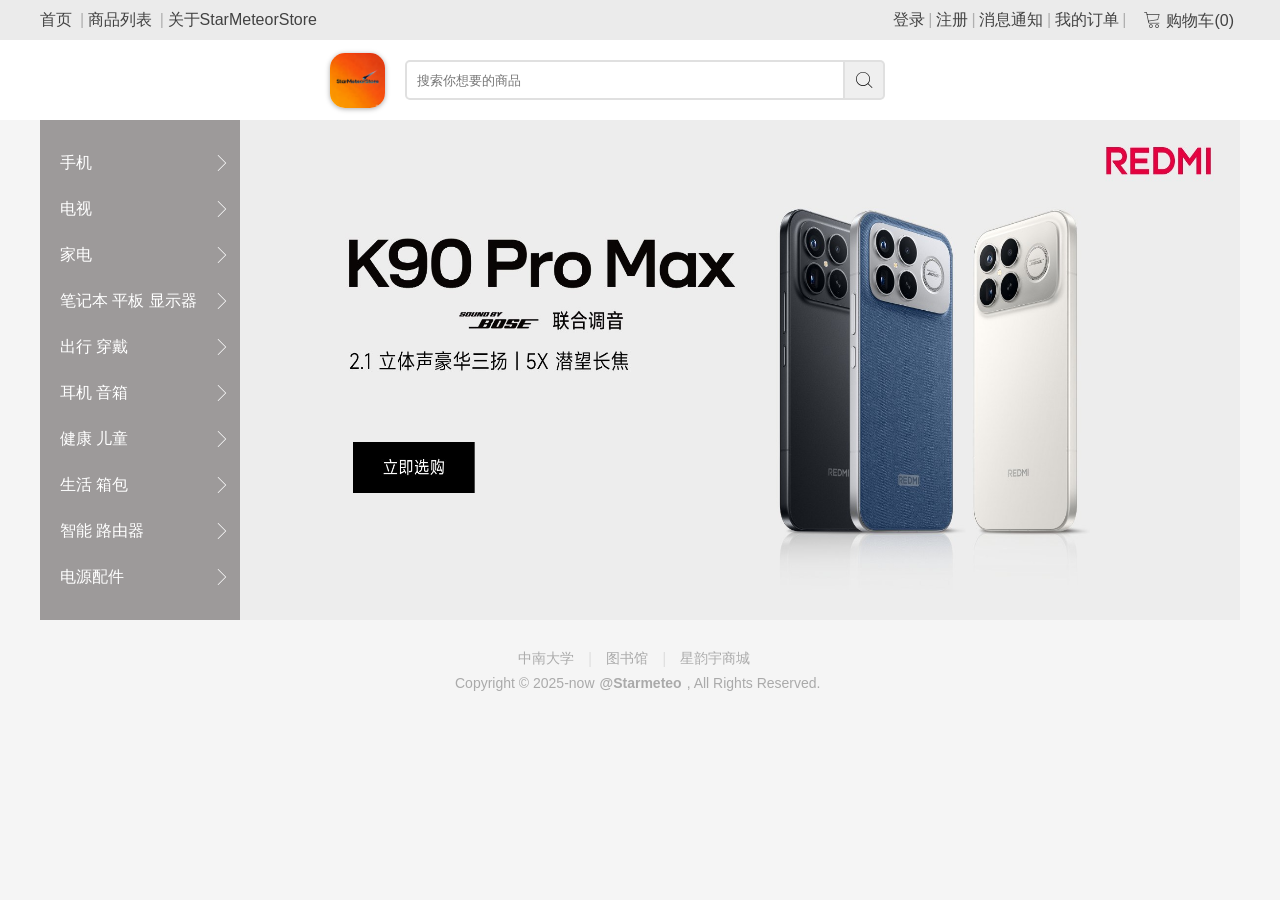
<file: StarMeteorStore/index.html>
<!DOCTYPE html>
<html lang="en">
<head>
    <meta charset="UTF-8">
    <meta name="viewport" content="width=device-width, initial-scale=1.0">
    <title>首页</title>
    <link rel="icon" type="png" size="32x32" href="./images/logo-one.png">
    <link rel="stylesheet" href="./css/reset.css">
    <link rel="stylesheet" href="./css/index.css">
    <link rel="stylesheet" href="./css/iconfont/iconfont.css">
</head>
<body>
    <!--导航栏开始-->
    <div class="top-nav">
        <div class="wrap">
            <ul class="top-nav-left">
                <li>
                    <a href="index.html">首页</a>
                    <span>|</span>
                </li>
                <li>
                    <a href="productlist.html">商品列表</a>
                    <span>|</span>
                    <div class="product-list">
                        <a href="#">手机</a>
                        <a href="#">电脑</a>
                        <a href="#">配件</a>
                    </div>
                    <div class="stri"></div>
                </li>
                <li>
                    <a href="#">关于StarMeteorStore</a>
                </li>
            </ul>
            <ul class="top-nav-right">
                <li><a href="login.html">登录</a><span>|</span></li>
                <li><a href="register.html">注册</a><span>|</span></li>
                <li><a href="#">消息通知</a><span>|</span></li>
                <li><a href="#">我的订单</a><span>|</span></li>
                <li class="cart">
                    <a href="#">
                        <i class="iconfont">&#xe6f2;</i>
                        <i>购物车(0)</i>
                    </a>
                    <div class="cart-list">
                        购物车中还没有商品，赶紧选购吧
                    </div>
                </li>
            </ul>
        </div>
    </div>
    <!--导航栏结束-->
    <!--搜索栏开始-->
    <div class="search-bar">
        <div class="wrap">
            <div class="logo">
                <img src="./images/logo-one.png" alt="logo" class="store-logo">
                <img src="./images/logo-two.png" alt="logo" class="home-logo">
            </div>
            <div class="search">
                <input type="text" placeholder="搜索你想要的商品">
                <button class="iconfont">&#xe710;</button>
            </div>
        </div>
    </div>
    <!--搜索栏结束-->
    <!--Banner开始-->
    <div class="banner">
        <div class="wrap">
            <img class="banner-img" src="./images/banner-img.png" alt="">
            <div class="slide">
                <ul>
                    <li>
                        <a href="#">手机</a>
                        <i class="iconfont">&#xe70c;</i>
                        <div class="slide-list">
                            <ul>
                                <li>
                                    <a href="#">
                                        <img src="./images/phone.png" alt="">
                                        <span>测试手机</span>
                                    </a>
                                </li>
                                <li>
                                    <a href="#">
                                        <img src="./images/phone.png" alt="">
                                        <span>测试手机</span>
                                    </a>
                                </li>
                                <li>
                                    <a href="#">
                                        <img src="./images/phone.png" alt="">
                                        <span>测试手机</span>
                                    </a>
                                </li>
                                <li>
                                    <a href="#">
                                        <img src="./images/phone.png" alt="">
                                        <span>测试手机</span>
                                    </a>
                                </li>
                            </ul>
                        </div>
                    </li>
                    <li>
                        <a href="#">电视</a>
                        <i class="iconfont">&#xe70c;</i>
                    </li>
                    <li>
                        <a href="#">家电</a>
                        <i class="iconfont">&#xe70c;</i>
                    </li>
                    <li>
                        <a href="#">笔记本 平板 显示器</a>
                        <i class="iconfont">&#xe70c;</i>
                    </li>
                    <li>
                        <a href="#">出行 穿戴</a>
                        <i class="iconfont">&#xe70c;</i>
                    </li>
                    <li>
                        <a href="#">耳机 音箱</a>
                        <i class="iconfont">&#xe70c;</i>
                    </li>
                    <li>
                        <a href="#">健康 儿童</a>
                        <i class="iconfont">&#xe70c;</i>
                    </li>
                    <li>
                        <a href="#">生活 箱包</a>
                        <i class="iconfont">&#xe70c;</i>
                    </li>
                    <li>
                        <a href="#">智能 路由器</a>
                        <i class="iconfont">&#xe70c;</i>
                    </li>
                    <li>
                        <a href="#">电源配件</a>
                        <i class="iconfont">&#xe70c;</i>
                    </li>
                </ul>
            </div>
        </div>
    </div>
    <!--Banner结束-->
    <!--页脚开始-->
    <div class="footer">
        <div class="wrap">
            <div class="footer-head">
                <p>中南大学</p><span>|</span>
                <p>图书馆</p><span>|</span>
                <p>星韵宇商城</p>
            </div>
            <div class="footer-root">
                <p class="text-root">Copyright © 2025-now </p>
                <a href="https://github.com/Starmeteo">@Starmeteo</a> 
                <p> , All Rights Reserved.</p>
            </div>
        </div>
    </div>
    <!--页脚结束-->
</body>
</html>
</file>
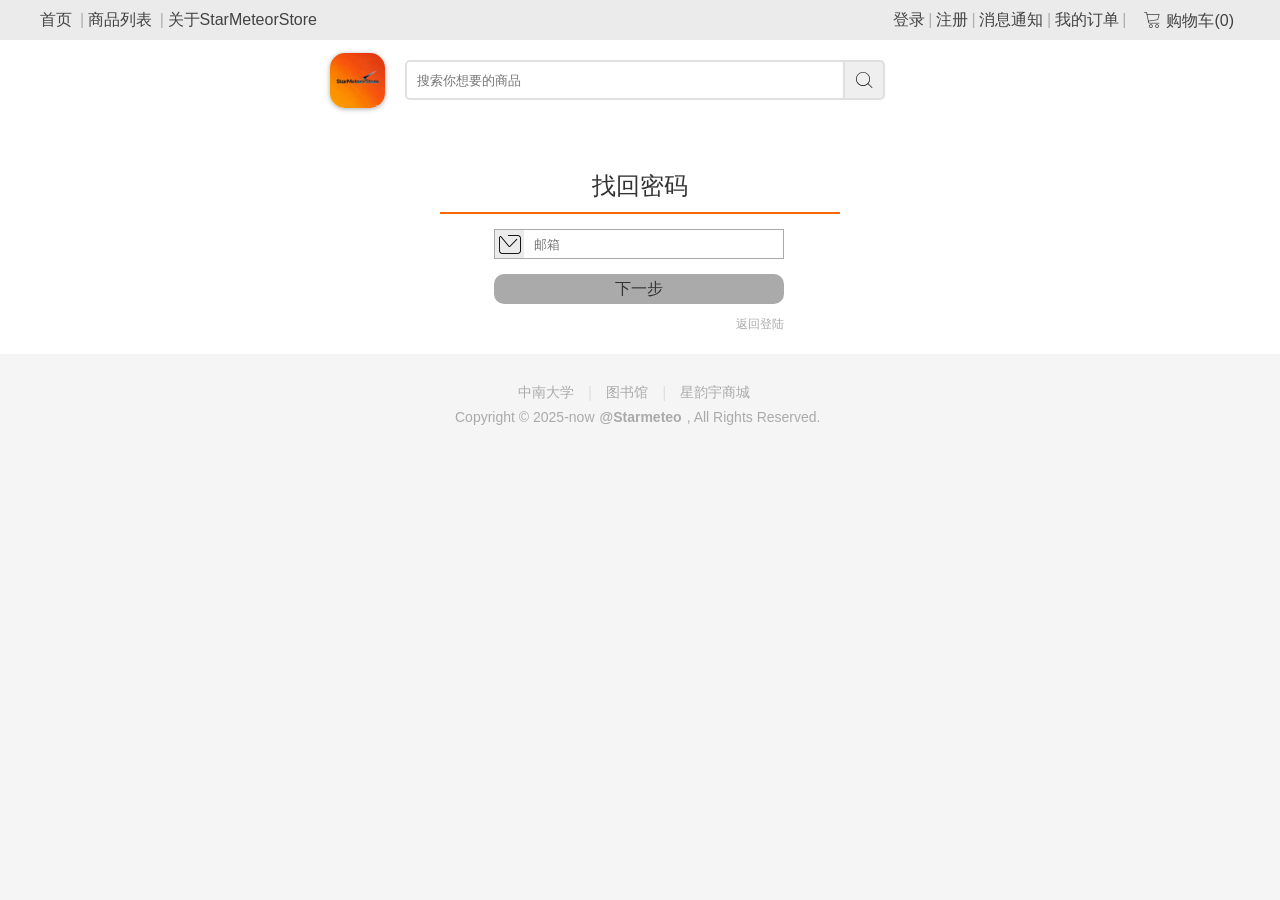
<file: StarMeteorStore/forgotpassword.html>
<!DOCTYPE html>
<html lang="en">
<head>
    <meta charset="UTF-8">
    <meta name="viewport" content="width=device-width, initial-scale=1.0">
    <title>找回密码</title>
    <link rel="icon" type="png" size="32x32" href="./images/logo-one.png">
    <link rel="stylesheet" href="./css/reset.css">
    <link rel="stylesheet" href="./css/index.css">
    <link rel="stylesheet" href="./css/login.css">
    <link rel="stylesheet" href="./css/iconfont/iconfont.css">
</head>
<body>
    <!--导航栏开始-->
    <div class="top-nav">
        <div class="wrap">
            <ul class="top-nav-left">
                <li>
                    <a href="index.html">首页</a>
                    <span>|</span>
                </li>
                <li>
                    <a href="productlist.html">商品列表</a>
                    <span>|</span>
                    <div class="product-list">
                        <a href="#">手机</a>
                        <a href="#">电脑</a>
                        <a href="#">配件</a>
                    </div>
                    <div class="stri"></div>
                </li>
                <li>
                    <a href="#">关于StarMeteorStore</a>
                </li>
            </ul>
            <ul class="top-nav-right">
                <li><a href="login.html">登录</a><span>|</span></li>
                <li><a href="register.html">注册</a><span>|</span></li>
                <li><a href="#">消息通知</a><span>|</span></li>
                <li><a href="#">我的订单</a><span>|</span></li>
                <li class="cart">
                    <a href="#">
                        <i class="iconfont">&#xe6f2;</i>
                        <i>购物车(0)</i>
                    </a>
                    <div class="cart-list">
                        购物车中还没有商品，赶紧选购吧
                    </div>
                </li>
            </ul>
        </div>
    </div>
    <!--导航栏结束-->
    <!--搜索栏开始-->
    <div class="search-bar">
        <div class="wrap">
            <div class="logo">
                <img src="./images/logo-one.png" alt="logo" class="store-logo">
                <img src="./images/logo-two.png" alt="logo" class="home-logo">
            </div>
            <div class="search">
                <input type="text" placeholder="搜索你想要的商品">
                <button class="iconfont">&#xe710;</button>
            </div>
        </div>
    </div>
    <!--搜索栏结束-->
    <!--找回密码界面开始-->
    <div class="content">
        <div class="wrap">
            <div class="login">
                <h3 class="title">找回密码</h3>
                <div class="login-box">
                    <div class="email">
                        <span class="iconfont">&#xe711;</span>
                        <input type="password" placeholder="邮箱">
                    </div>
                    <a href="#">
                        <div class="login-buton">下一步</div>
                    </a>
                    <div class="other">
                        <a href="login.html">返回登陆</a>
                    </div>
                </div>
            </div>
        </div>
    </div>
    <!--找回密码界面结束-->
    <!--页脚开始-->
    <div class="footer">
        <div class="wrap">
            <div class="footer-head">
                <p>中南大学</p><span>|</span>
                <p>图书馆</p><span>|</span>
                <p>星韵宇商城</p>
            </div>
            <div class="footer-root">
                <p class="text-root">Copyright © 2025-now </p>
                <a href="https://github.com/Starmeteo">@Starmeteo</a> 
                <p> , All Rights Reserved.</p>
            </div>
        </div>
    </div>
    <!--页脚结束-->
</body>
</html>
</file>
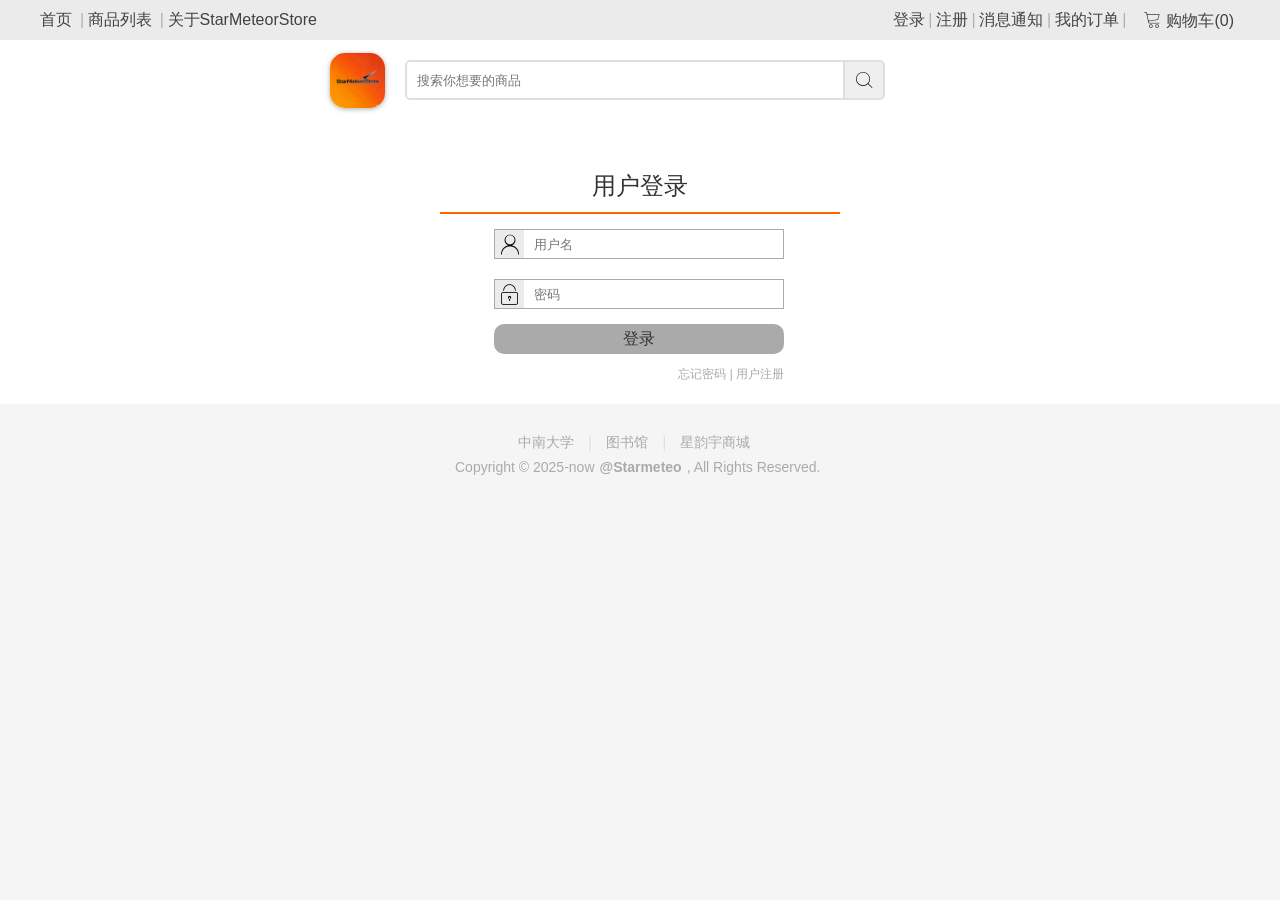
<file: StarMeteorStore/login.html>
<!DOCTYPE html>
<html lang="en">
<head>
    <meta charset="UTF-8">
    <meta name="viewport" content="width=device-width, initial-scale=1.0">
    <title>登录</title>
    <link rel="icon" type="png" size="32x32" href="./images/logo-one.png">
    <link rel="stylesheet" href="./css/reset.css">
    <link rel="stylesheet" href="./css/index.css">
    <link rel="stylesheet" href="./css/login.css">
    <link rel="stylesheet" href="./css/iconfont/iconfont.css">
</head>
<body>
    <!--导航栏开始-->
    <div class="top-nav">
        <div class="wrap">
            <ul class="top-nav-left">
                <li>
                    <a href="index.html">首页</a>
                    <span>|</span>
                </li>
                <li>
                    <a href="productlist.html">商品列表</a>
                    <span>|</span>
                    <div class="product-list">
                        <a href="#">手机</a>
                        <a href="#">电脑</a>
                        <a href="#">配件</a>
                    </div>
                    <div class="stri"></div>
                </li>
                <li>
                    <a href="#">关于StarMeteorStore</a>
                </li>
            </ul>
            <ul class="top-nav-right">
                <li><a href="login.html">登录</a><span>|</span></li>
                <li><a href="register.html">注册</a><span>|</span></li>
                <li><a href="#">消息通知</a><span>|</span></li>
                <li><a href="#">我的订单</a><span>|</span></li>
                <li class="cart">
                    <a href="#">
                        <i class="iconfont">&#xe6f2;</i>
                        <i>购物车(0)</i>
                    </a>
                    <div class="cart-list">
                        购物车中还没有商品，赶紧选购吧
                    </div>
                </li>
            </ul>
        </div>
    </div>
    <!--导航栏结束-->
    <!--搜索栏开始-->
    <div class="search-bar">
        <div class="wrap">
            <div class="logo">
                <img src="./images/logo-one.png" alt="logo" class="store-logo">
                <img src="./images/logo-two.png" alt="logo" class="home-logo">
            </div>
            <div class="search">
                <input type="text" placeholder="搜索你想要的商品">
                <button class="iconfont">&#xe710;</button>
            </div>
        </div>
    </div>
    <!--搜索栏结束-->
    <!--登录界面开始-->
    <div class="content">
        <div class="wrap">
            <div class="login">
                <h3 class="title">用户登录</h3>
                <div class="login-box">
                    <div class="username">
                        <span class="iconfont login-img">&#xe6f3;</span>
                        <input type="text" placeholder="用户名">
                    </div>
                    <div class="password">
                        <span class="iconfont">&#xe76e;</span>
                        <input type="password" placeholder="密码">
                    </div>
                    <a href="index.html">
                        <div class="login-buton">登录</div>
                    </a>
                    <div class="other">
                        <a href="forgotpassword.html">忘记密码</a>
                        <i>|</i>
                        <a href="register.html">用户注册</a>
                    </div>
                </div>
            </div>
        </div>
    </div>
    <!--登陆界面结束-->
    <!--页脚开始-->
    <div class="footer">
        <div class="wrap">
            <div class="footer-head">
                <p>中南大学</p><span>|</span>
                <p>图书馆</p><span>|</span>
                <p>星韵宇商城</p>
            </div>
            <div class="footer-root">
                <p class="text-root">Copyright © 2025-now </p>
                <a href="https://github.com/Starmeteo">@Starmeteo</a> 
                <p> , All Rights Reserved.</p>
            </div>
        </div>
    </div>
    <!--页脚结束-->
</body>
</html>
</file>
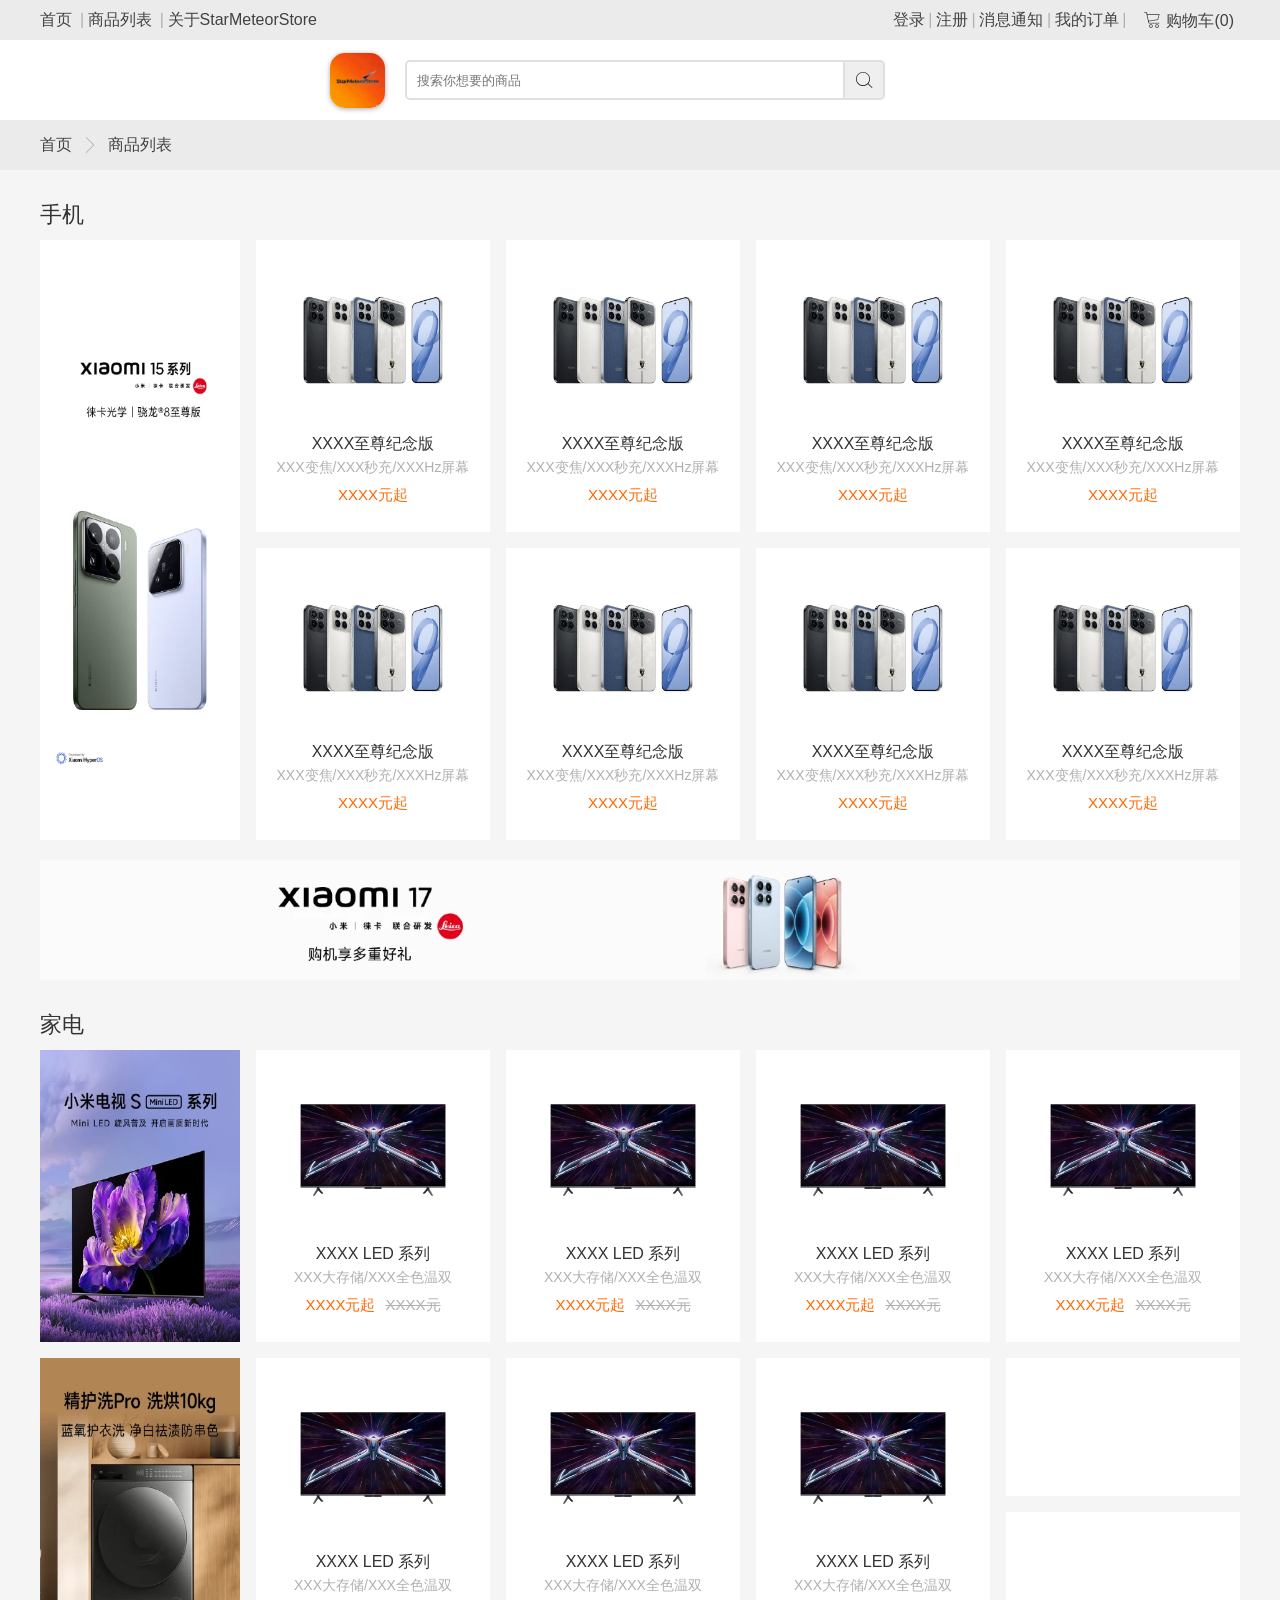
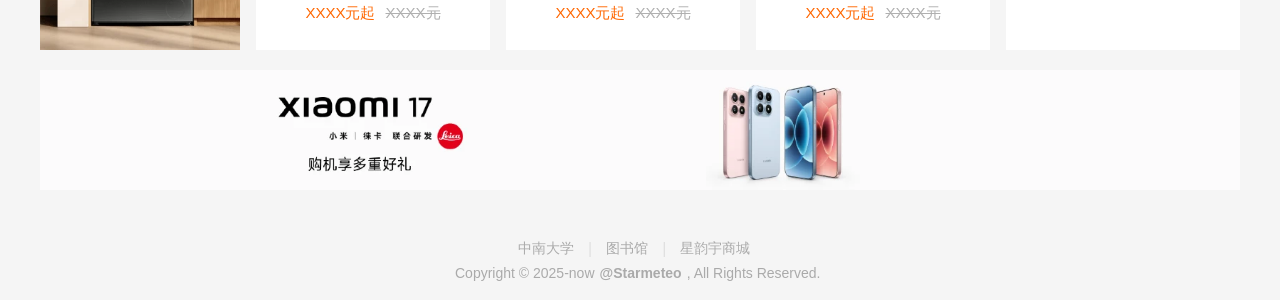
<file: StarMeteorStore/productlist.html>
<!DOCTYPE html>
<html lang="en">
<head>
    <meta charset="UTF-8">
    <meta name="viewport" content="width=device-width, initial-scale=1.0">
    <title>商品列表</title>
    <link rel="icon" type="png" size="32x32" href="./images/logo-one.png">
    <link rel="stylesheet" href="./css/reset.css">
    <link rel="stylesheet" href="./css/index.css">
    <link rel="stylesheet" href="./css/productlist.css">
    <link rel="stylesheet" href="./css/iconfont/iconfont.css">
</head>
<body>
    <!--导航栏开始-->
    <div class="top-nav">
        <div class="wrap">
            <ul class="top-nav-left">
                <li>
                    <a href="index.html">首页</a>
                    <span>|</span>
                </li>
                <li>
                    <a href="productlist.html">商品列表</a>
                    <span>|</span>
                    <div class="product-list">
                        <a href="#">手机</a>
                        <a href="#">电脑</a>
                        <a href="#">配件</a>
                    </div>
                    <div class="stri"></div>
                </li>
                <li>
                    <a href="#">关于StarMeteorStore</a>
                </li>
            </ul>
            <ul class="top-nav-right">
                <li><a href="login.html">登录</a><span>|</span></li>
                <li><a href="register.html">注册</a><span>|</span></li>
                <li><a href="#">消息通知</a><span>|</span></li>
                <li><a href="#">我的订单</a><span>|</span></li>
                <li class="cart">
                    <a href="#">
                        <i class="iconfont">&#xe6f2;</i>
                        <i>购物车(0)</i>
                    </a>
                    <div class="cart-list">
                        购物车中还没有商品，赶紧选购吧
                    </div>
                </li>
            </ul>
        </div>
    </div>
    <!--导航栏结束-->
    <!--搜索栏开始-->
    <div class="search-bar">
        <div class="wrap">
            <div class="logo">
                <img src="./images/logo-one.png" alt="logo" class="store-logo">
                <img src="./images/logo-two.png" alt="logo" class="home-logo">
            </div>
            <div class="search">
                <input type="text" placeholder="搜索你想要的商品">
                <button class="iconfont">&#xe710;</button>
            </div>
        </div>
    </div>
    <!--搜索栏结束-->
    <!--索引栏开始-->
    <div class="index-bar">
        <div class="wrap">
            <a href="index.html">首页</a>
            <i class="iconfont">&#xe70c;</i>
            <a href="productlist.html">商品列表</a>
        </div>
    </div>
    <!--索引栏结束-->
    <!--内容开始-->
    <div class="content">
        <div class="wrap">
            <!--手机商品开始-->
            <div class="phone">
                <h3 class="title">手机</h3>
                <div class="phone-box">
                    <div class="phone-box-left">
                        <a href="#">
                            <img src="./images/phone-left.png" alt="">
                        </a>
                    </div>
                    <div class="phone-box-right">
                        <div class="item">
                            <a href="#">
                                <img class="item-img" src="./images/phone-item1.png" alt="">
                                <p class="item-name">XXXX至尊纪念版</p>
                                <p class="item-desc">XXX变焦/XXX秒充/XXXHz屏幕</p>
                                <p class="item-price">XXXX元起</p>
                            </a>
                        </div>
                        <div class="item">
                            <a href="#">
                                <img class="item-img" src="./images/phone-item1.png" alt="">
                                <p class="item-name">XXXX至尊纪念版</p>
                                <p class="item-desc">XXX变焦/XXX秒充/XXXHz屏幕</p>
                                <p class="item-price">XXXX元起</p>
                            </a>
                        </div>
                        <div class="item">
                            <a href="#">
                                <img class="item-img" src="./images/phone-item1.png" alt="">
                                <p class="item-name">XXXX至尊纪念版</p>
                                <p class="item-desc">XXX变焦/XXX秒充/XXXHz屏幕</p>
                                <p class="item-price">XXXX元起</p>
                            </a>
                        </div>
                        <div class="item">
                            <a href="#">
                                <img class="item-img" src="./images/phone-item1.png" alt="">
                                <p class="item-name">XXXX至尊纪念版</p>
                                <p class="item-desc">XXX变焦/XXX秒充/XXXHz屏幕</p>
                                <p class="item-price">XXXX元起</p>
                            </a>
                        </div>
                        <div class="item">
                            <a href="#">
                                <img class="item-img" src="./images/phone-item1.png" alt="">
                                <p class="item-name">XXXX至尊纪念版</p>
                                <p class="item-desc">XXX变焦/XXX秒充/XXXHz屏幕</p>
                                <p class="item-price">XXXX元起</p>
                            </a>
                        </div>
                        <div class="item">
                            <a href="#">
                                <img class="item-img" src="./images/phone-item1.png" alt="">
                                <p class="item-name">XXXX至尊纪念版</p>
                                <p class="item-desc">XXX变焦/XXX秒充/XXXHz屏幕</p>
                                <p class="item-price">XXXX元起</p>
                            </a>
                        </div>
                        <div class="item">
                            <a href="#">
                                <img class="item-img" src="./images/phone-item1.png" alt="">
                                <p class="item-name">XXXX至尊纪念版</p>
                                <p class="item-desc">XXX变焦/XXX秒充/XXXHz屏幕</p>
                                <p class="item-price">XXXX元起</p>
                            </a>
                        </div>
                        <div class="item">
                            <a href="#">
                                <img class="item-img" src="./images/phone-item1.png" alt="">
                                <p class="item-name">XXXX至尊纪念版</p>
                                <p class="item-desc">XXX变焦/XXX秒充/XXXHz屏幕</p>
                                <p class="item-price">XXXX元起</p>
                            </a>
                        </div>
                    </div>
                </div>
                <div class="ad-img">
                    <a href="#">
                        <img src="./images/ad-img.png" alt="">
                    </a>
                </div>
            </div>
            <!--手机商品结束-->
            <!--家电商品开始-->
            <div class="elc">
                <h3 class="title">家电</h3>
                <div class="elc-box">
                    <div class="item elc-item">
                        <a href="#">
                            <img src="./images/elc-left1.png" alt="">
                        </a>
                    </div>
                    <div class="item">
                        <a href="#">
                            <img class="item-img" src="./images/elc-item1.png" alt="">
                            <p class="item-name">XXXX LED 系列</p>
                            <p class="item-desc">XXX大存储/XXX全色温双色/XXXHz超高刷</p>
                            <p class="item-price">XXXX元起<del>XXXX元</del></p>
                        </a>
                    </div>
                    <div class="item">
                        <a href="#">
                            <img class="item-img" src="./images/elc-item1.png" alt="">
                            <p class="item-name">XXXX LED 系列</p>
                            <p class="item-desc">XXX大存储/XXX全色温双色/XXXHz超高刷</p>
                            <p class="item-price">XXXX元起<del>XXXX元</del></p>
                        </a>
                    </div>
                    <div class="item">
                        <a href="#">
                            <img class="item-img" src="./images/elc-item1.png" alt="">
                            <p class="item-name">XXXX LED 系列</p>
                            <p class="item-desc">XXX大存储/XXX全色温双色/XXXHz超高刷</p>
                            <p class="item-price">XXXX元起<del>XXXX元</del></p>
                        </a>
                    </div>
                    <div class="item">
                        <a href="#">
                            <img class="item-img" src="./images/elc-item1.png" alt="">
                            <p class="item-name">XXXX LED 系列</p>
                            <p class="item-desc">XXX大存储/XXX全色温双色/XXXHz超高刷</p>
                            <p class="item-price">XXXX元起<del>XXXX元</del></p>
                        </a>
                    </div>
                    <div class="item elc-item">
                        <a href="#">
                            <img src="./images/elc-left2.png" alt="">
                        </a>
                    </div>
                    <div class="item">
                        <a href="#">
                            <img class="item-img" src="./images/elc-item1.png" alt="">
                            <p class="item-name">XXXX LED 系列</p>
                            <p class="item-desc">XXX大存储/XXX全色温双色/XXXHz超高刷</p>
                            <p class="item-price">XXXX元起<del>XXXX元</del></p>
                        </a>
                    </div>
                    <div class="item">
                        <a href="#">
                            <img class="item-img" src="./images/elc-item1.png" alt="">
                            <p class="item-name">XXXX LED 系列</p>
                            <p class="item-desc">XXX大存储/XXX全色温双色/XXXHz超高刷</p>
                            <p class="item-price">XXXX元起<del>XXXX元</del></p>
                        </a>
                    </div>
                    <div class="item">
                        <a href="#">
                            <img class="item-img" src="./images/elc-item1.png" alt="">
                            <p class="item-name">XXXX LED 系列</p>
                            <p class="item-desc">XXX大存储/XXX全色温双色/XXXHz超高刷</p>
                            <p class="item-price">XXXX元起<del>XXXX元</del></p>
                        </a>
                    </div>
                    <div class="item-last">
                        <div class="brick"></div>
                        <div class="brick"></div>
                    </div>
                </div>
                <div class="ad-img">
                    <a href="#">
                        <img src="./images/ad-img.png" alt="">
                    </a>
                </div>
            </div>
            <!--家电商品结束-->
        </div>
    </div>
    <!--内容结束-->
    <!--页脚开始-->
    <div class="footer">
        <div class="wrap">
            <div class="footer-head">
                <p>中南大学</p><span>|</span>
                <p>图书馆</p><span>|</span>
                <p>星韵宇商城</p>
            </div>
            <div class="footer-root">
                <p class="text-root">Copyright © 2025-now </p>
                <a href="https://github.com/Starmeteo">@Starmeteo</a> 
                <p> , All Rights Reserved.</p>
            </div>
        </div>
    </div>
    <!--页脚结束-->
</body>
</html>
</file>
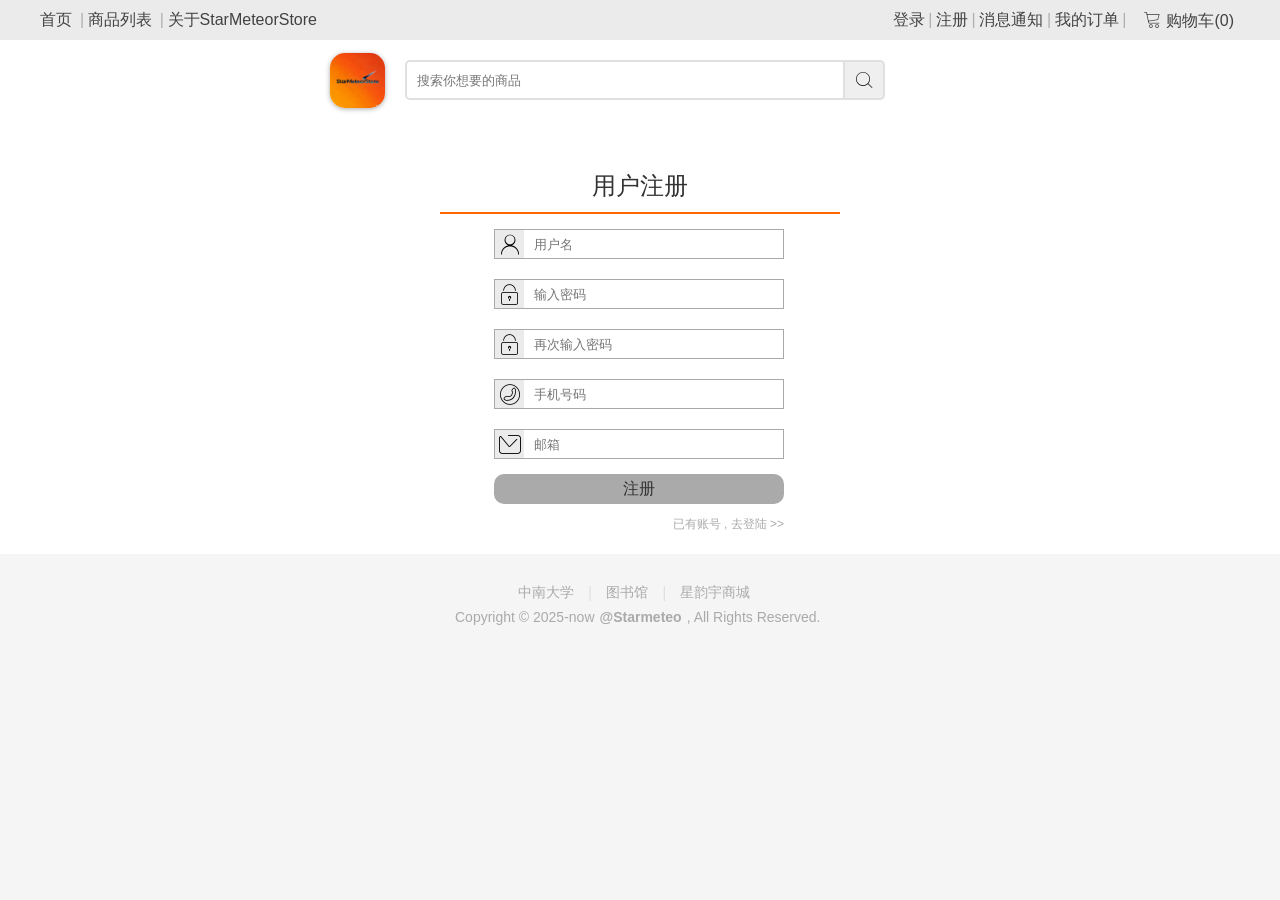
<file: StarMeteorStore/register.html>
<!DOCTYPE html>
<html lang="en">
<head>
    <meta charset="UTF-8">
    <meta name="viewport" content="width=device-width, initial-scale=1.0">
    <title>注册</title>
    <link rel="icon" type="png" size="32x32" href="./images/logo-one.png">
    <link rel="stylesheet" href="./css/reset.css">
    <link rel="stylesheet" href="./css/index.css">
    <link rel="stylesheet" href="./css/login.css">
    <link rel="stylesheet" href="./css/iconfont/iconfont.css">
</head>
<body>
    <!--导航栏开始-->
    <div class="top-nav">
        <div class="wrap">
            <ul class="top-nav-left">
                <li>
                    <a href="index.html">首页</a>
                    <span>|</span>
                </li>
                <li>
                    <a href="productlist.html">商品列表</a>
                    <span>|</span>
                    <div class="product-list">
                        <a href="#">手机</a>
                        <a href="#">电脑</a>
                        <a href="#">配件</a>
                    </div>
                    <div class="stri"></div>
                </li>
                <li>
                    <a href="#">关于StarMeteorStore</a>
                </li>
            </ul>
            <ul class="top-nav-right">
                <li><a href="login.html">登录</a><span>|</span></li>
                <li><a href="register.html">注册</a><span>|</span></li>
                <li><a href="#">消息通知</a><span>|</span></li>
                <li><a href="#">我的订单</a><span>|</span></li>
                <li class="cart">
                    <a href="#">
                        <i class="iconfont">&#xe6f2;</i>
                        <i>购物车(0)</i>
                    </a>
                    <div class="cart-list">
                        购物车中还没有商品，赶紧选购吧
                    </div>
                </li>
            </ul>
        </div>
    </div>
    <!--导航栏结束-->
    <!--搜索栏开始-->
    <div class="search-bar">
        <div class="wrap">
            <div class="logo">
                <img src="./images/logo-one.png" alt="logo" class="store-logo">
                <img src="./images/logo-two.png" alt="logo" class="home-logo">
            </div>
            <div class="search">
                <input type="text" placeholder="搜索你想要的商品">
                <button class="iconfont">&#xe710;</button>
            </div>
        </div>
    </div>
    <!--搜索栏结束-->
    <!--注册界面开始-->
    <div class="content">
        <div class="wrap">
            <div class="login">
                <h3 class="title">用户注册</h3>
                <div class="login-box">
                    <div class="username">
                        <span class="iconfont login-img">&#xe6f3;</span>
                        <input type="text" placeholder="用户名">
                    </div>
                    <div class="password">
                        <span class="iconfont">&#xe76e;</span>
                        <input type="password" placeholder="输入密码">
                    </div>
                    <div class="password-again">
                        <span class="iconfont">&#xe76e;</span>
                        <input type="password" placeholder="再次输入密码">
                    </div>
                    <div class="uesrphone">
                        <span class="iconfont">&#xe739;</span>
                        <input type="number" placeholder="手机号码">
                    </div>
                    <div class="email">
                        <span class="iconfont">&#xe711;</span>
                        <input type="password" placeholder="邮箱">
                    </div>
                    <a href="login.html">
                        <div class="login-buton">注册</div>
                    </a>
                    <div class="other">
                        <a href="login.html">已有账号 , 去登陆 >> </a>
                    </div>
                </div>
            </div>
        </div>
    </div>
    <!--注册界面结束-->
    <!--页脚开始-->
    <div class="footer">
        <div class="wrap">
            <div class="footer-head">
                <p>中南大学</p><span>|</span>
                <p>图书馆</p><span>|</span>
                <p>星韵宇商城</p>
            </div>
            <div class="footer-root">
                <p class="text-root">Copyright © 2025-now </p>
                <a href="https://github.com/Starmeteo">@Starmeteo</a> 
                <p> , All Rights Reserved.</p>
            </div>
        </div>
    </div>
    <!--页脚结束-->
</body>
</html>
</file>
<file: StarMeteorStore/css/index.css>
/* 导航栏开始 */
.top-nav{
    width: 100%;
    height: 40px;
    line-height: 40px;
    background-color: rgb(235, 235, 235);
    font-size: 16px;
}
.wrap{
    width: 1200px;
    margin: 0 auto;
}
.top-nav .wrap .top-nav-left{
    float: left;
}
.top-nav .wrap .top-nav-right{
    float: right;
}
.top-nav .wrap li{
    float: left;
    position: relative;
}
.top-nav .wrap a{
    color: #424242;
}
.top-nav .wrap li span{
    color: #b0b0b0;
    margin: 0 3.6px;
}
.top-nav .wrap li:hover>a{
    color: #ff6700;
}
.product-list{
    z-index: 9999;
    width: 80px;
    height: 0px;
    background-color: #fff;
    box-shadow: 0 1px 5px #aaa;
    position: absolute;
    top: 40px;
    left: 50%;  
    margin-left: -45px;
    overflow: hidden;
}
.product-list a{
    width: 100%;
    height: 30%;
    margin: 15px 10px;
    padding: 10px 5px;
}
.top-nav-left li:hover .product-list{
    height: 120px;
}
.stri{
    width: 0;
    height: 0;
    border: 6px solid transparent;
    border-bottom: 6px solid #fff;
    position: absolute;
    bottom: 0;
    left: 50%;
    margin-left: -15px;
    display: none;
}
.top-nav-left li:hover .stri{
    display: block;
}
.cart{
    width: 100px;
    height: 40px;
    margin-left: 10px;
}
.cart:hover{
    background-color: rgb(215, 215, 215);
}
.cart:hover a{
    color: #ff6700;
}
.cart i{
    font-style: normal;
    margin-right: 2px;
}
.cart-list{
    z-index: 9999;
    width: 300px;
    height: 0;
    background-color: #fff;
    box-shadow: 0 2px 10px #aaa;
    position: absolute;
    right: 0;
    color: #424242;
    line-height: 100px;
    overflow: hidden;
}
.cart:hover .cart-list{
    height: 100px;
}
/* 导航栏结束 */
/* 搜索栏开始 */
.search-bar{
    width: 100%;
    height: 80px;
    background-color: #fff;
}
.logo{
    width: 55px;
    height: 55px;
    background-color: #fff;
    float: left;
    margin-top: 12.5px;
    margin-left: 290px;
    overflow: hidden;
    position: relative;
    border-radius: 15px;
    box-shadow: 0 1px 5px #aaa;
}
.logo img{
    width: 100%;
    height: 100%;
    position: absolute;
    top: 0;
    transition: all 0.15s ease-in-out;
}
.store-logo{
    left: 0;
}
.home-logo{
    left: -55px;
}
.logo:hover .store-logo{
    left: 55px;
}
.logo:hover .home-logo{
    left: 0;
}
.search{
    width: 500px;
    height: 80px;
    float: left;
}
.search input{
    /* 500 - 440 = 60 -20 = 40*/
    width: 440px;
    height: 40px;
    float: left;
    border: 2px solid #e0e0e0;
    box-sizing: border-box;
    border-radius: 5px 0 0 5px;
    margin-top: 20px;
    margin-left: 20px;
    padding: 0 10px;
    outline: none;
}
.search button{
    width: 40px;
    height: 40px;
    float: right;
    border: 2px solid #e0e0e0;
    border-left: 0;
    border-radius: 0 5px 5px 0;
    margin-top: 20px;
}
.search button:hover{
    background-color: #ff6700;
    color: #fff;
}
/* 搜索栏结束 */
/* Banner开始 */
.banner{
    width: 100%;
    height: 500px;
}
.banner .wrap{
    width: 1200px;
    height: 500px;
    position: relative;
}
.banner-img{
    width: 100%;
    height: 500px;
}
.slide{
    width: 200px;
    height: 460px;
    padding: 20px 0;
    background-color: rgba(105,101,101,0.6);
    position: absolute;
    top: 0;
    left: 0;
}
.slide ul li{
    height: 46px;
    line-height: 46px;
    text-align: left;
    padding-left: 20px;
    font-size: 16px;
}
.slide ul li a{
    color: #fff;
}
.slide ul li i{
    float: right;
    padding-right:10px;
    color: #fff;
}
.slide>ul>li:hover{
    background-color: #ff6700;
}
.slide-list{
    width: 1001px;
    height: 500px;
    background-color: #fff;
    border: 1px solid rgba(105,101,101,0.4);
    border-left: 0;
    box-sizing: border-box;
    position: absolute;
    box-shadow: 0 2px 10px rgba(0,0,0,0.2);
    top: 0;
    left: 200px;
    display: none;
}
.slide-list ul{
    width: 100%;
}
.slide-list ul li{
    width: 250px;
    height: 165px;
    padding: 10px 20px;
    box-sizing: border-box;
    float: left;
    line-height: 165px;
    position: relative;
}
.slide-list li img{
    width: 80px;
    margin-right: 10px;
    position: absolute;
    top: 50%;
    transform: translateY(-50%);
}
.slide-list span{
    color: #333;
    font-size: 16px;
    position: absolute;
    left: 120px;
    top: 50%;
    transform: translateY(-50%);
}
.slide-list li:hover span{
    color: #ff6700;
}
.slide li:hover .slide-list{
    display: block;
}
/* Banner结束 */
/* 页脚开始 */
.footer{
    width: 100%;
    height: 50px;
    margin-top: 20px;
}
.footer .wrap{
    width: 400px;
    height: 50px;
    padding: 10px 0;
}
.footer .wrap .footer-head{
    width: 254px;
    height: 25px;
    padding: 0 73px;
}
.footer .wrap p{
    font-size: 14px;
    margin: 0 5px;
    float: left;
    color:#aaa;
}
.footer .wrap span{
    color: #e0e0e0;
    margin: 0 9px;
    float: left;
}
.footer .wrap .footer-root{
    width: 380px;
    height: 25px;
    padding: 0 10px;
}
.footer .footer-root a{
    font-size: 14px;
    float: left;
    color:#aaa;
    font-weight: 700;
}
/* 页脚结束 */
/* 索引栏开始 */
.index-bar{
    width: 100%;
    height: 50px;
    background-color: rgb(235, 235, 235);
}
.index-bar .wrap{
    height: 50px;
    line-height: 50px;
}
.index-bar .wrap a{
    color: #424242;
    font-size: 16px;
    float: left;
}
.index-bar .wrap i{
    color: #aaa;
    float: left;
    margin: 0 10px;
}
.index-bar .wrap a:hover{
    color: #ff6700;
}
/* 索引栏结束 */
</file>
<file: StarMeteorStore/css/iconfont/iconfont.css>
@font-face {
  font-family: "iconfont"; /* Project id 5082246 */
  src: url('iconfont.eot?t=1764983340560'); /* IE9 */
  src: url('iconfont.eot?t=1764983340560#iefix') format('embedded-opentype'), /* IE6-IE8 */
       url('iconfont.woff2?t=1764983340560') format('woff2'),
       url('iconfont.woff?t=1764983340560') format('woff'),
       url('iconfont.ttf?t=1764983340560') format('truetype'),
       url('iconfont.svg?t=1764983340560#iconfont') format('svg');
}

.iconfont {
  font-family: "iconfont" !important;
  font-size: 16px;
  font-style: normal;
  -webkit-font-smoothing: antialiased;
  -moz-osx-font-smoothing: grayscale;
}

.icon-gouwuche:before {
  content: "\e6f2";
}

.icon-wode:before {
  content: "\e6f3";
}

.icon-fanhui:before {
  content: "\e70c";
}

.icon-sousuo:before {
  content: "\e710";
}

.icon-youxiang:before {
  content: "\e711";
}

.icon-dianhua:before {
  content: "\e739";
}

.icon-yuechi:before {
  content: "\e76e";
}
</file>
<file: StarMeteorStore/css/login.css>
.content{
    width: 100%;
    overflow: hidden;
    background-color: #fff;
}
.content .wrap{
    width: 400px;
    margin: 20px auto;
    margin-top: 40px;
    background-color: #fff;
}
.content .title{
    text-align: center;
    color: #333;
    font-size: 24px;
    font-weight: 400;
    margin-bottom: 10px;
    padding: 10px 0;
    border-bottom: 2px solid #ff6700;
    box-sizing: border-box;
    line-height: 32px;
}
.content .login-box{
    width: 100%;
}
.username{
    width: 100%;
    height: 30px;
    margin: 10px 0;
    padding: 5px 0;
    position: relative;
}
.password{
    width: 100%;
    height: 30px;
    margin: 10px 0;
    padding: 5px 0;
    position: relative;
}
.password-again{
    width: 100%;
    height: 30px;
    margin: 10px 0;
    padding: 5px 0;
    position: relative;
}
.uesrphone{
    width: 100%;
    height: 30px;
    margin: 10px 0;
    padding: 5px 0;
    position: relative;
}
.email{
     width: 100%;
    height: 30px;
    margin: 10px 0;
    padding: 5px 0;
    position: relative;
}
.login-box span{
    margin-left: 54px;
    float: left;
    width: 30px;
    height: 30px;
    line-height: 30px;
    font-size: 20px;
    border: 1px solid #aaa;
    border-right: 0;
    box-sizing: border-box;
    background-color: rgb(235, 235, 235);
}
.login-box input{
    width: 260px;
    height: 30px;
    float: left;
    padding-left: 10px;
    margin-right: 54px;
    border: 1px solid #aaa;
    border-left: 0;
    box-sizing: border-box;
    outline: none;
}
.login-buton{
    width: 290px;
    height: 30px;
    margin: 0 54px;
    color: #333;
    font-size: 16px;
    line-height: 30px;
    border-radius: 10px;
    background-color: #aaa;
}
.login-buton:hover{
    color: #fff;
    background-color: #ff6700;
}
.other{
    width: 290px;
    height: 20px;
    margin: 10px 54px;
    line-height: 20px;
    text-align: right;
    font-size: 12px;
    color: #aaa;
}
.other a{
    color: #aaa;
}
.other a:hover{
    color: #ff6700;
}
</file>
<file: StarMeteorStore/css/productlist.css>
/* 内容开始 */
.content{
    width: 100%;
    overflow: hidden;
    padding-top: 20px;
}
.content .title{
    text-align: left;
    color: #333;
    font-size: 22px;
    font-weight: 400;
    line-height: 50px;
}
/* 内容结束 */
/* 手机商品开始 */
.phone-box{
    width: 100%;
    height: 600px;
}
.phone-box-left{
    width: 200px;
    height: 600px;
    float: left;
}
.phone-box-left img{
    width: 100%;
    height: 100%;
}
.phone-box-right{
    width: 1000px;
    height: 600px;
    float: left;
}
.item{
    /* 1000 - 16*4 = 936 / 4 = 234 */
    width: 234px;
    height: 292px;
    margin: 0 0 16px 16px;
    padding: 20px 10px;
    background-color: #fff;
    box-sizing: border-box;
    float: left;
    transition: all 0.2s linear;
}
.item:hover{
    transform: translateY(-2px);
    box-shadow: 0 10px 20px rgba(0,0,0,0.2);
}
.item-img{
    width: 160px;
    margin-bottom: 10px;
}
.item-name{
    width: 214px;
    height: 20px;
    color: #333;
    line-height: 20px;
    margin: 0 auto 4px;
}
.item-desc{
    width: 214px;
    height: 18px;
    color: #b0b0b0;
    font-size: 14px;
    line-height: 18px;
    margin: 0 auto 10px;
    overflow-x: hidden;
}
.item-price{
    color: #ff6700;
    font-size: 15px;
}
.ad-img{
    width: 100%;
    height: 120px;
    margin: 20px 0;
}
.ad-img img{
    width: 100%;
    height: 100%;
}
/* 手机商品结束 */
/* 家电商品开始 */
.elc-box{
    width: 100%;
    height: 600px;
}
.elc-item{
    width: 200px;
    padding: 0;
    margin-left: 0;
}
.elc-item img{
    width: 100%;
    height: 100%;
}
.item-price del{
    color: #b0b0b0;
    margin-left: 10px;
}
.item-last{
    width: 234px;
    height: 292px;
    margin: 0 0 16px 16px;
    float: left;
}
.item-last .brick{
    width: 234px;
    height: 138px;
    margin-bottom: 16px;
    background-color: #fff;
    transition: all 0.2s linear;
}
.item-last .brick:hover{
    transform: translateY(-2px);
    box-shadow: 0 10px 20px rgba(0,0,0,0.2);
}
/* 家电商品结束 */
</file>
